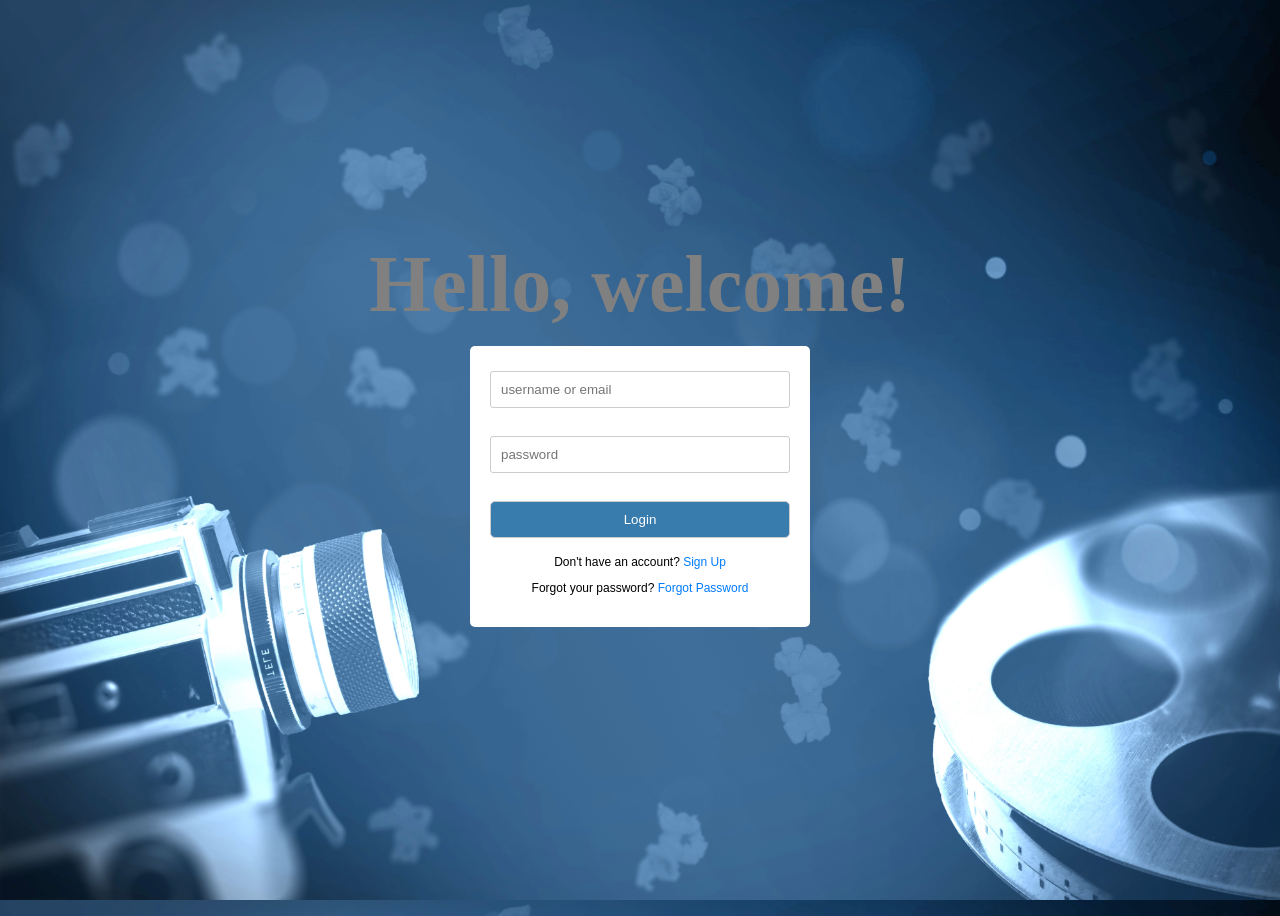
<file: projet-web/WebContent/login.html>
<!DOCTYPE html>
<html>
<head>
<meta charset="UTF-8">
<title>Login Page</title>
<link rel="stylesheet" href="./css/login.css">
</head>
<body class="login_c">
	<!-- 将 .login 类应用于 body 元素 -->
	<div>
		<!-- 将 .login_page 类应用于整个登录页面的 div 元素 -->
		<h2 class="login_page">Hello, welcome!</h2>
		<div class="inscript">
			<form action="login" method="post">
				<input type="text" id="username" name="username"
					placeholder="username or email" required><br>
				<br> <input type="password" id="password" name="password"
					placeholder="password" required><br>
				<br> <input type="submit" value="Login">
			</form>
			<div class="non_inscrit">
				<p>
					Don't have an account? <a href="signup.html">Sign Up</a>
				</p>
				<p>
					Forgot your password? <a href="forgotpassword.html">Forgot
						Password</a>
				</p>
			</div>
		</div>
	</div>
</body>
</html>
</file>
<file: projet-web/WebContent/css/login.css>
body {
	font-family: Arial, sans-serif;
	background-image: url('.././img/collage-fond-film.jpg');
	background-size: 100vw 100vh;
}

.login_c {
	display: grid;
	justify-items: center;
	align-items: center;
	height: 100vh; /* 将登录页面的高度设置为视口的高度 */
}

.login_page {
	color: grey; /* 设置文本颜色 */
	display: grid;
	font-family: small-caps;
	font-size: 5rem;
	justify-items: center;
	align-items: center;
}

h2 {
	margin-top: -50px
}

.inscript {
	background-color: #fff;
	background-color: #fff;
	padding: 20px;
	border-radius: 5px;
	width: 300px;
	margin-top: -50px; /* 将垂直外边距设置为负值，使表单向上移动 */
	margin-left: auto; /* 将左外边距设置为 auto，使表单在其右侧水平居中 */
	margin-right: auto; /* 保持右外边距为 0 */
}

form {
	
}

input[type="text"], input[type="password"], input[type="submit"] {
	width: 100%;
	padding: 10px;
	margin: 5px 0;
	border: 1px solid #ccc;
	border-radius: 3px;
	box-sizing: border-box;
}

input[type="submit"] {
	background-color: #387bad;
	color: white;
	cursor: pointer;
	border-radius: 5px;
}

input[type="submit"]:hover {
	background-color: #1f80c7;
}

.non_inscrit {
	font-size: 12px;
}

p {
	text-align: center;
}

p a {
	color: #007bff;
	text-decoration: none;
}

p a:hover {
	text-decoration: underline;
}
</file>
